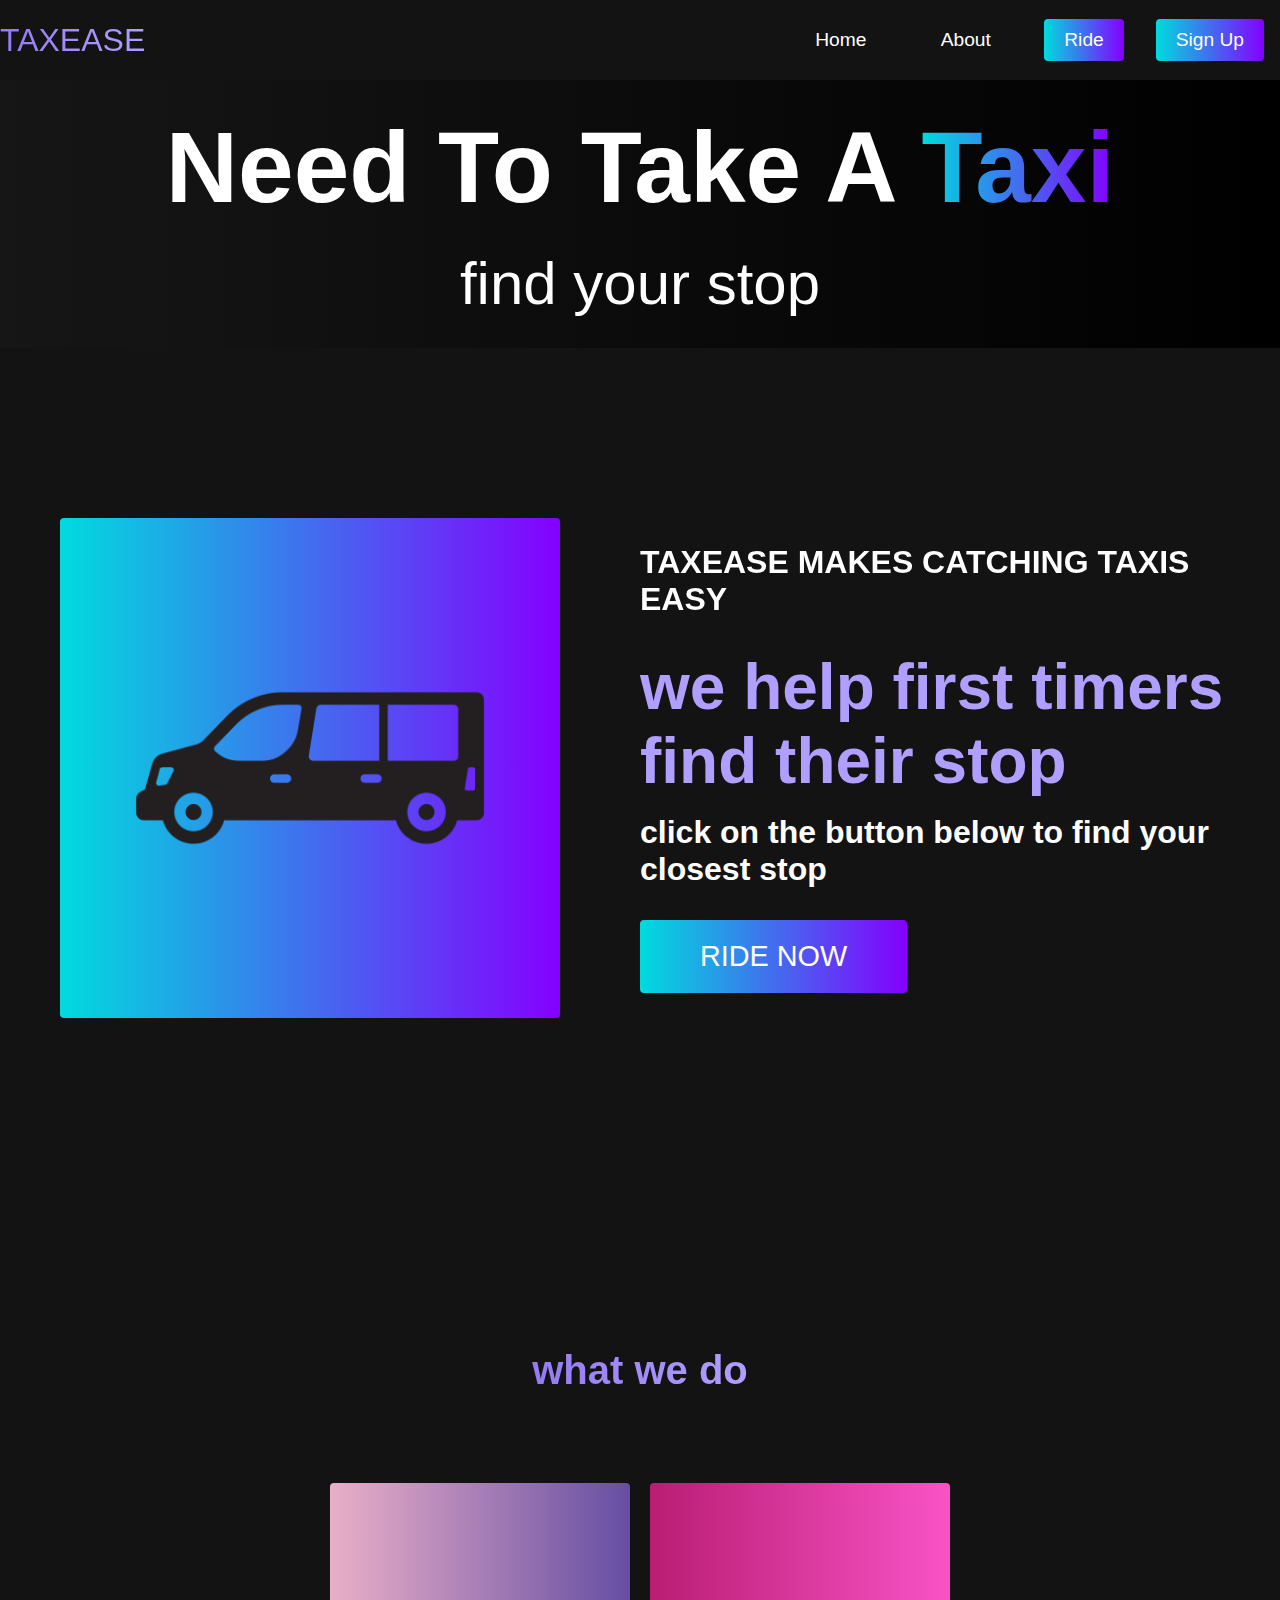
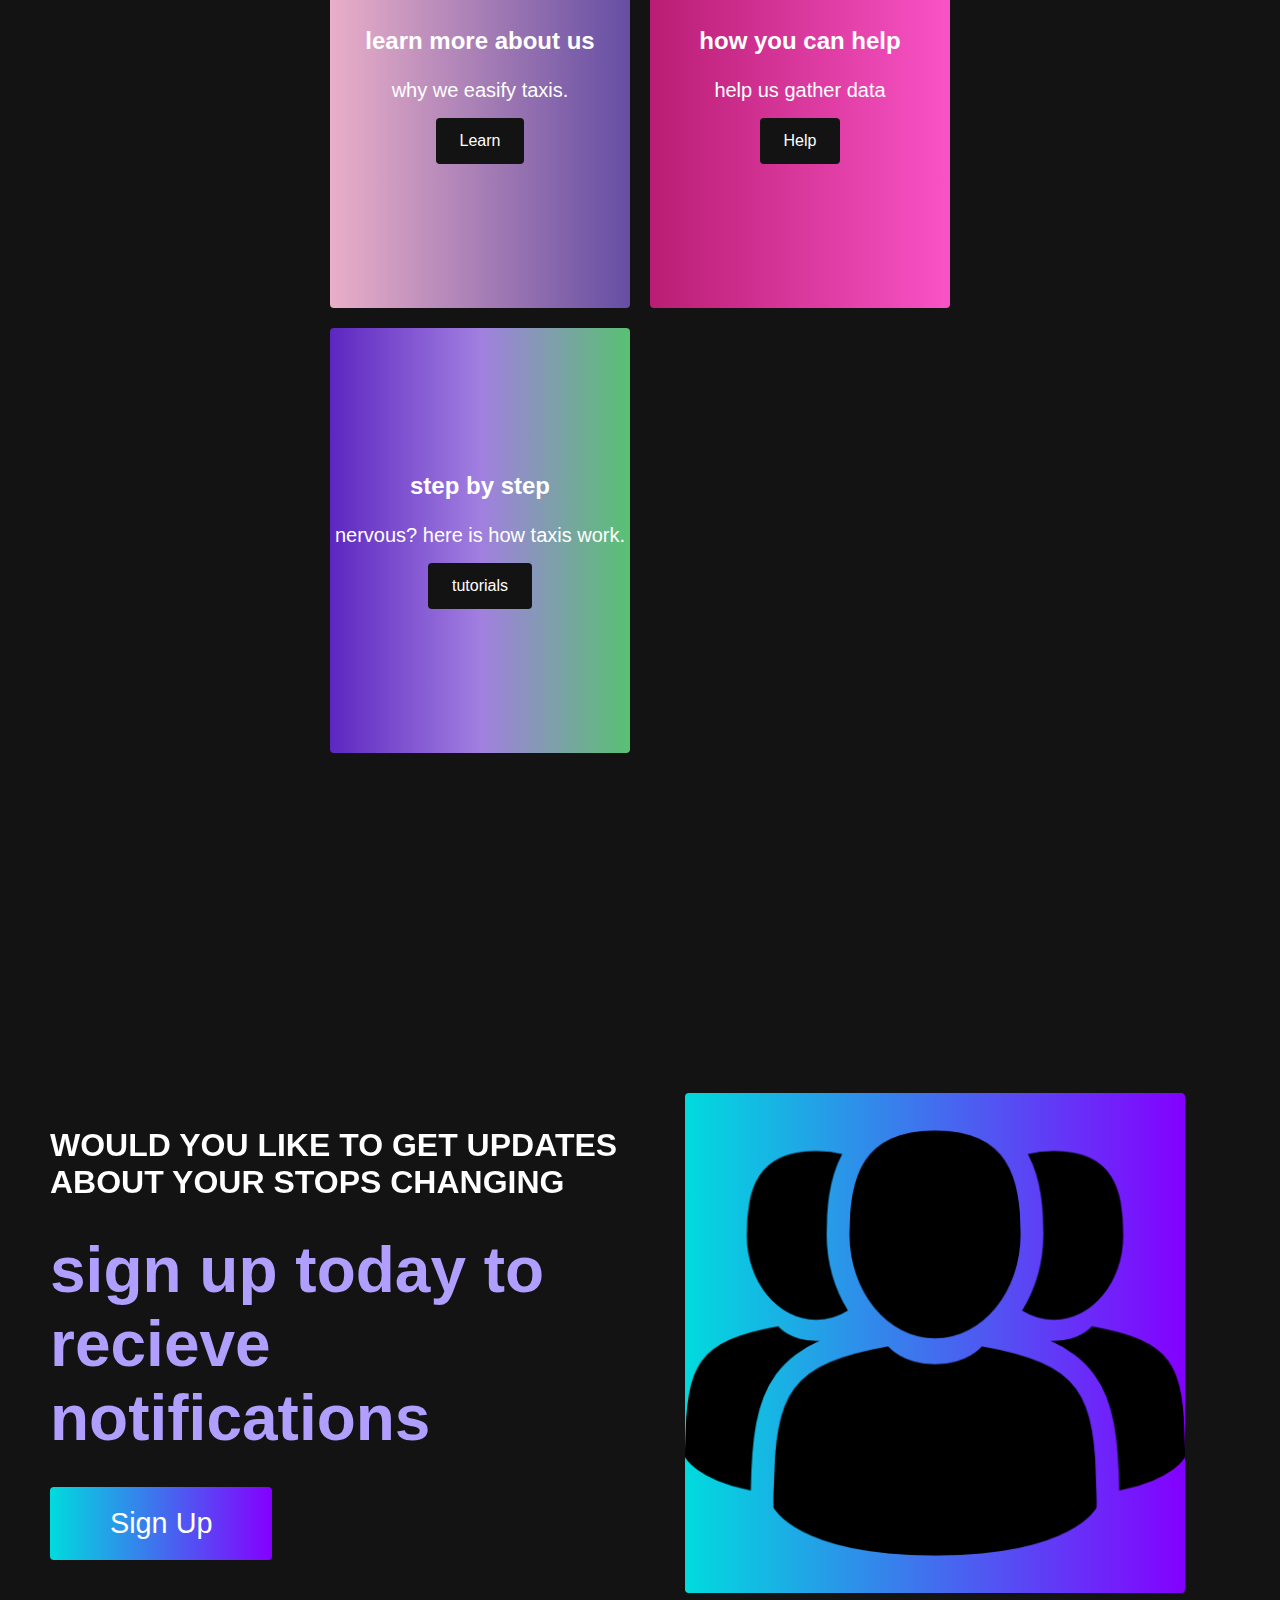
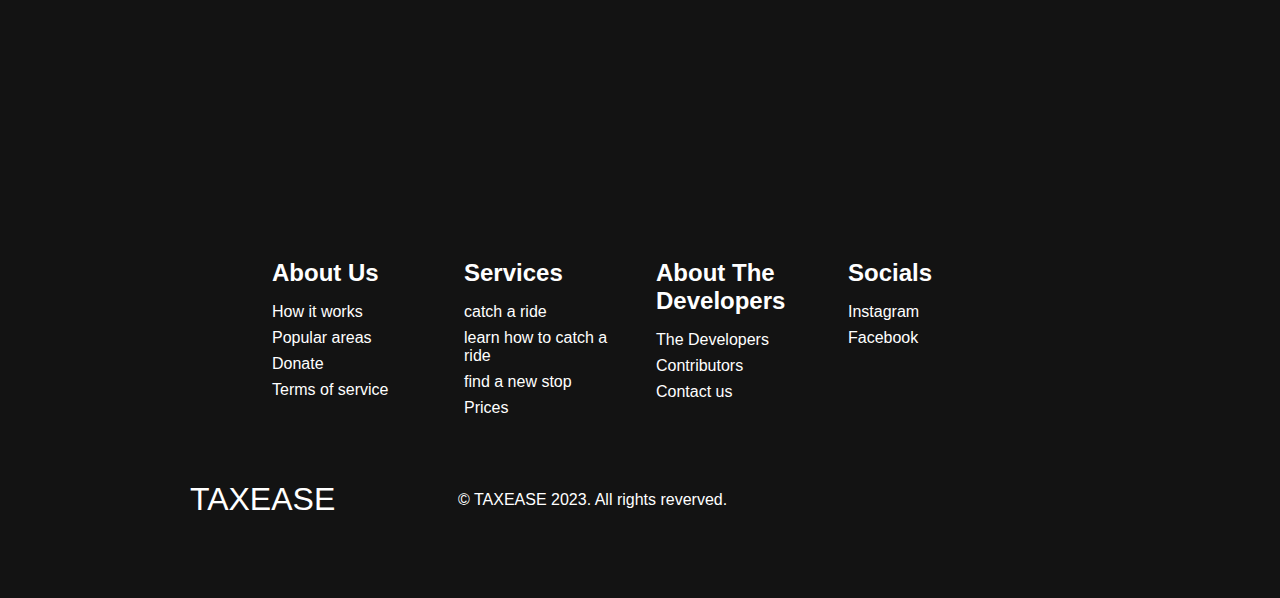
<file: home page/index.html>
<!DOCTYPE html>
<html lang="en">
<!-- the head containing all our details and links -->

<head>
    <meta charset="UTF-8">
    <meta http-equiv="X-UA-Compatible" content="IE=edge">
    <meta name="viewport" content="width=device-width, initial-scale=1.0">
    <title>TAXEASE Home Page</title>
    <link rel="stylesheet" href="style.css">
    <link rel="stylesheet" href="https://cdnjs.cloudflare.com/ajax/libs/font-awesome/6.4.0/css/all.min.css" integrity="sha512-iecdLmaskl7CVkqkXNQ/ZH/XLlvWZOJyj7Yy7tcenmpD1ypASozpmT/E0iPtmFIB46ZmdtAc9eNBvH0H/ZpiBw==" crossorigin="anonymous" referrerpolicy="no-referrer" />
</head>

<body>

    <!--  Navigation bar -->
    <!-- Changed Ride Button to move to map page-->
    <nav class="navbar">
        <div class="navbar__container">
            <a href="#home" id="navbar__logo">TAXEASE</a>
            <div class="navbar__toggle" id="mobile-menu">
                <span class="bar"></span>
                <span class="bar"></span>
                <span class="bar"></span>
            </div>
            <ul class="navbar__menu">

                <li class="navbar__item">
                    <a href="#home" class="navbar__links" id="home-page">Home</a>
                </li>

                <li class="navbar__item">
                    <a href="#about" class="navbar__links" id="about-page">About</a>
                </li>

                <li class="navbar__btn">
                    <a href="defaultMap/index.html" class="button" id="travel-page">Ride</a>
                </li>

                <li class="navbar__btn">
                    <a href="#sign-up" class="button" id="sign_up-page">Sign Up</a>
                </li>

            </ul>
        </div>
    </nav>

    <!-- Hero Section -->
    <div class="hero" id="home">
        <div class="hero__container">
            <h1 class="hero__heading">Need To Take A <span>Taxi</span></a></h1>
            <p class="hero__description">find your stop</p>
        </div>
    </div>


    <!-- about section
        Added a secondpage.html which moves to the map page when clicked.
        Note, the other html and the data.js file needs to be in the same folder.
        Need to add a back button on the map page, to return or modify the Header  
    -->
    <div class="main" id="about">
        <div class="main__container">
            <div class="main__image--container">
                <div class="main__img--card">
                    <img src="4047327_camper_delivery_mini_shipping_truck_icon.png">
                </div>
            </div>
            <div class="main__content">
                <h1>Taxease makes catching taxis easy</h1>
                <h2>we help first timers find their stop</h2>
                <p>click on the button below to find your closest stop</p>
                <button class="main__btn"><a href="defaultMap/index.html">RIDE NOW</a></button>
            </div>
        </div>
    </div>


    <!-- Services section -->
    <div class="services" id="services">
        <h1>what we do</h1>
        <div class="services__wrapper">
            <div class="services__card">
                <h2>learn more about us</h2>
                <p>why we easify taxis.</p>
                <div class="services__btn"><button>Learn</button></div>
            </div>

            <div class="services__card">
                <h2>how you can help</h2>
                <p>help us gather data</p>
                <div class="services__btn"><button>Help</button></div>
            </div>

            <div class="services__card">
                <h2>step by step</h2>
                <p>nervous? here is how taxis work.</p>
                <div class="services__btn"><button>tutorials</button></div>
            </div>
        </div>
    </div>

    <!-- feature section -->
    <div class="main" id="sign-up">
        <div class="main__container">
            <div class="main__content">
                <h1>would you like to get updates about your stops changing</h1>
                <h2>sign up today to recieve notifications</h2>
                <button class="main__btn"><a href="#">Sign Up</a></button>
            </div>
            <div class="taxi_image_container">
                <div class="taxi_image_card">
                    <img src="pngwing.com.png">
                </div>
            </div>
          
        </div>
    </div>

    <!-- footer -->
    <div class="footer__container">
        <div class="footer__links">
            <div class="footer__link--wrapper">
                <div class="footer__link--items">
                    <h2>About Us</h2>
                    <a href="/sign-up">How it works</a>
                    <a href="/">Popular areas</a>
                    <a href="/">Donate</a>
                    <a href="/">Terms of service</a>
                </div>

                <div class="footer__link--items">
                    <h2>Services</h2>
                    <a href="/">catch a ride</a>
                    <a href="/">learn how to catch a ride</a>
                    <a href="/">find a new stop</a>
                    <a href="/">Prices</a>
                </div>
            </div>
            <div class="footer__link--wrapper">
                <div class="footer__link--items">
                    <h2>About The Developers</h2>
                    <a href="/">The Developers</a>
                    <a href="/">Contributors</a>
                    <a href="/">Contact us</a>

                </div>

                <div class="footer__link--items">
                    <h2>Socials</h2>
                    <a href="/">Instagram</a>
                    <a href="/">Facebook</a>
                </div>
            </div>
        </div>

        <section class="social__media">
            <div class="social__media--wrap">
                <div class="footer__logo">
                    <a href="/" id="footer__logo">TAXEASE</a>
                </div>
                <p class="website__rights">© TAXEASE 2023. All rights reverved.</p>
                <div class="social__icons">
                    <a href="/" class="social__icon--link" target="_blank">
                        <i class="fa-brands fa-facebook"></i>
                    </a>
                    <a href="/" class="social__icon--link" target="_blank">
                        <i class="fa-brands fa-instagram"></i>
                    </a>
                    <a href="/" class="social__icon--link" target="_blank">
                        <i class="fa-brands fa-linkedin"></i>
                    </a>
                    <a href="/" class="social__icon--link" target="_blank">
                        <i class="fa-brands fa-github"></i>
                    </a>
                </div>
            </div>
        </section>

    </div>


    <script src="app.js"></script>
</body>

</html>
</file>
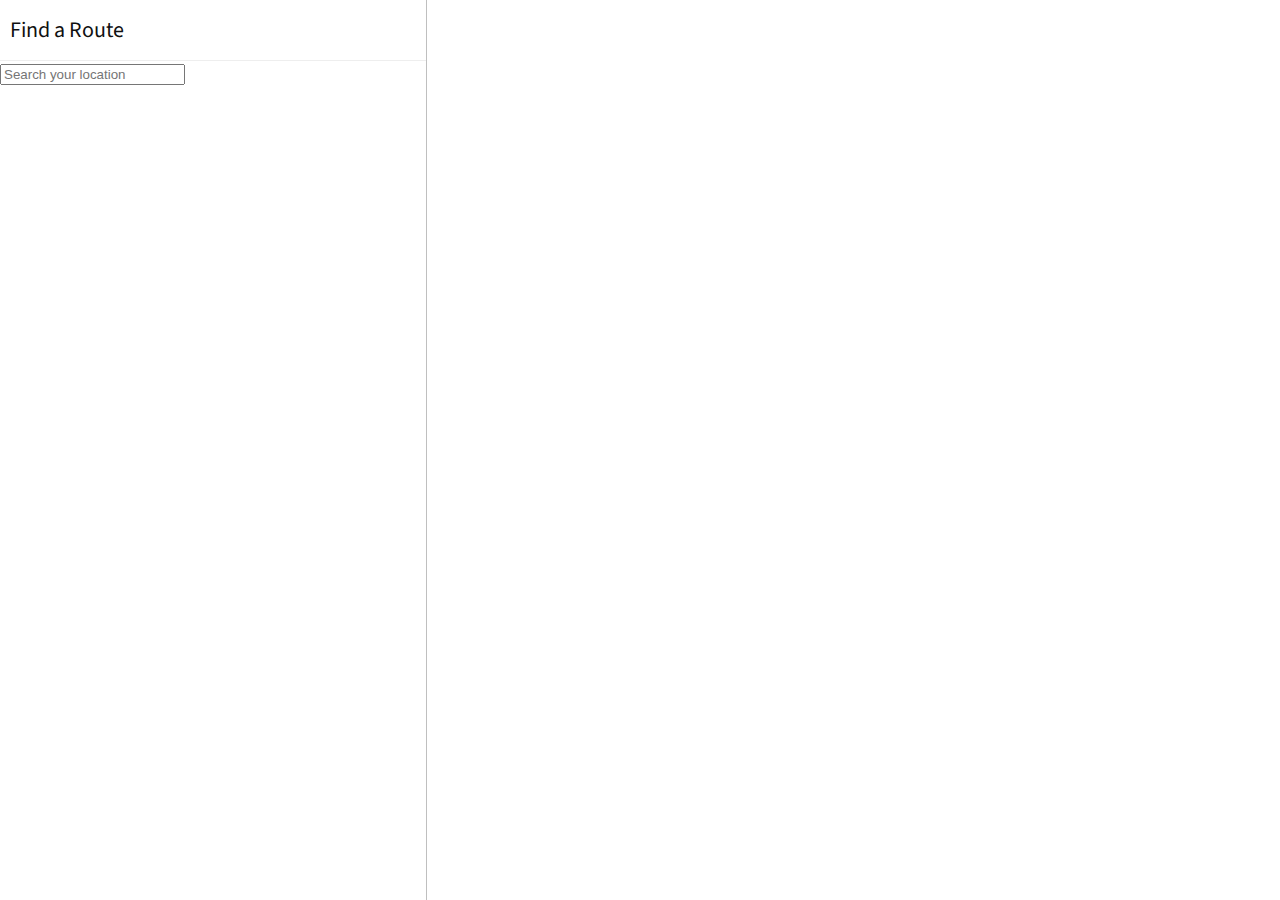
<file: ryshans work/index.html>
<!DOCTYPE html>
<html lang="en">

<head>
    <meta charset="utf-8" />
    <title>Travel Gecko</title>
    <meta name="viewport" content="width=device-width, initial-scale=1" />
    <link href="https://fonts.googleapis.com/css?family=Source+Sans+Pro:400,700" rel="stylesheet" />
    <script src="https://api.mapbox.com/mapbox.js/v3.2.1/mapbox.js"></script>
    <script src='https://api.tiles.mapbox.com/mapbox-gl-js/v2.1.1/mapbox-gl.js'></script>
    <link href='https://api.tiles.mapbox.com/mapbox-gl-js/v2.1.1/mapbox-gl.css' rel='stylesheet' />
    <script
        src="https://api.mapbox.com/mapbox-gl-js/plugins/mapbox-gl-directions/v4.1.0/mapbox-gl-directions.js"></script>


    <link href="https://api.mapbox.com/mapbox.js/v3.2.1/mapbox.css" rel="stylesheet" />
    <style>
        body {
            color: #3a3636;
            font: 400 20px/25px 'Source Sans Pro', 'Helvetica Neue', Sans-serif;
            margin: 0;
            padding: 0;
            -webkit-font-smoothing: antialiased;
        }

        * {
            -webkit-box-sizing: border-box;
            -moz-box-sizing: border-box;
            box-sizing: border-box;
        }

        h1 {
            font-size: 22px;
            margin: 0;
            font-weight: 400;
        }

        a {
            color: #050505;
            text-decoration: none;
        }

        a:hover {
            color: #101010;
        }

        .sidebar {
            position: absolute;
            width: 33.3333%;
            height: 100%;
            top: 0;
            left: 0;
            overflow: hidden;
            border-right: 1px solid rgba(0, 0, 0, 0.25);
        }

        .sidebar :hover {
            color: #101010;
        }

        .pad2 {
            padding: 20px;
        }

        .quiet {
            color: rgb(10, 9, 9);
            font-size: 18px;
        }

        .map {
            position: absolute;
            left: 33.3333%;
            width: 66.6666%;
            top: 0;
            bottom: 0;
        }

        .heading {
            background: #fff;
            border-bottom: 1px solid #eee;
            min-height: 60px;
            line-height: 60px;
            padding: 0 10px;
        }

        .listings {
            height: 100%;
            overflow: auto;
            padding-bottom: 60px;
        }

        .listings .item {
            display: block;
            border-bottom: 1px solid #eee;
            padding: 10px;
            text-decoration: none;
        }

        .listings .item:last-child {
            border-bottom: none;
        }

        .listings .item .title {
            display: block;
            color: #06129b;
            font-weight: 700;
        }

        .listings .item .title small {
            font-weight: 400;

        }

        .listings .item.active .title,
        .listings .item .title:hover {
            color: #6a0094;
        }

        .listings .item.active {
            background-color: #f8f8f8;
        }

        ::-webkit-scrollbar {
            width: 20px;
            height: 3px;
            border-left: 0;
            background: rgba(0, 0, 0, 0.1);
        }

        ::-webkit-scrollbar-track {
            background: none;
        }

        ::-webkit-scrollbar-thumb {
            background: #040a53;
            border-radius: 0;
        }

        .clearfix {
            display: block;
        }

        .clearfix:after {
            content: '.';
            display: block;
            height: 0;
            clear: both;
            visibility: hidden;
        }

        /* Marker tweaks */
        .leaflet-popup-close-button {
            display: none;
        }

        .leaflet-popup-content {
            font: 400 20px/25px 'Source Sans Pro', 'Helvetica Neue', Sans-serif;
            padding: 0;
            width: 400px;
            color: #050505;

        }

        .leaflet-popup-content-wrapper {
            padding: 0;
        }

        .leaflet-popup-content h3 {
            background: #91c949;
            color: #fff;
            margin: 0;
            display: block;
            padding: 10px;
            border-radius: 3px 3px 0 0;
            font-weight: 700;
            margin-top: -15px;
        }

        .leaflet-popup-content div {
            padding: 10px;
            ;
        }

        .leaflet-container .leaflet-marker-icon {
            cursor: pointer;
        }
    </style>
</head>

<body>
    <div class="sidebar">
        <div class="heading">
            <h1>Find a Route</h1>
        </div>
        <div class="search-box">
            <input type="text" id="search-box" placeholder="Search your location">
        </div>
        <div id="listings" class="listings"></div>
    </div>
    <div id="map" class="map"></div>
    <script src='data.js' defer>
    </script>

</body>

</html>
</file>
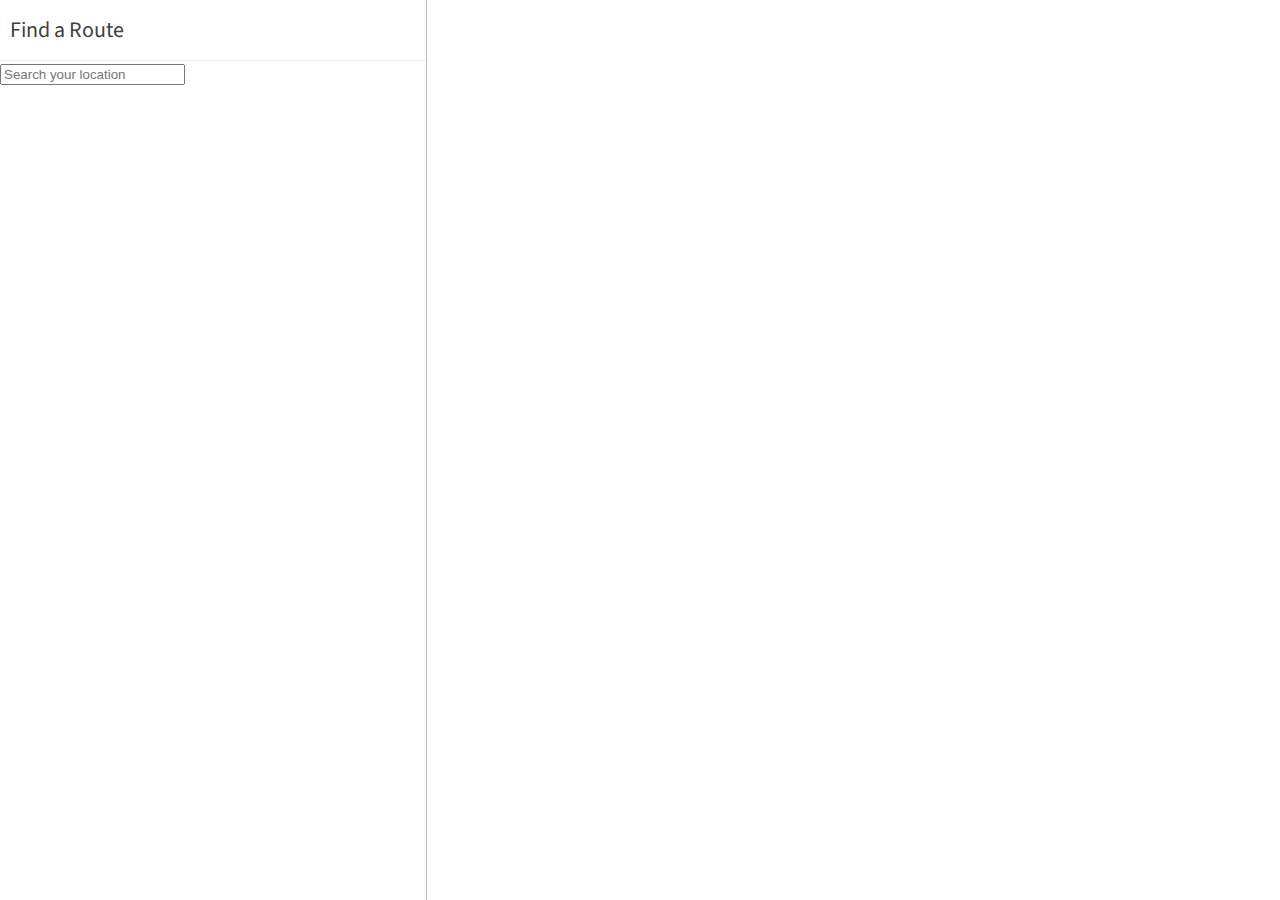
<file: indexb.html>
<!DOCTYPE html>
<html lang="en">

<head>
    <meta charset="utf-8" />
    <title>Solar Power Project Beneficiaries</title>
    <meta name="viewport" content="width=device-width, initial-scale=1" />
    <link href="https://fonts.googleapis.com/css?family=Source+Sans+Pro:400,700" rel="stylesheet" />
    <script src="https://api.mapbox.com/mapbox.js/v3.2.1/mapbox.js"></script>
    <script src='https://api.tiles.mapbox.com/mapbox-gl-js/v2.1.1/mapbox-gl.js'></script>
    <link href='https://api.tiles.mapbox.com/mapbox-gl-js/v2.1.1/mapbox-gl.css' rel='stylesheet' />
    <script
        src="https://api.mapbox.com/mapbox-gl-js/plugins/mapbox-gl-directions/v4.1.0/mapbox-gl-directions.js"></script>


    <link href="https://api.mapbox.com/mapbox.js/v3.2.1/mapbox.css" rel="stylesheet" />
    <style>
        body {
            color: #404040;
            font: 400 20px/25px 'Source Sans Pro', 'Helvetica Neue', Sans-serif;
            margin: 0;
            padding: 0;
            -webkit-font-smoothing: antialiased;
        }

        * {
            -webkit-box-sizing: border-box;
            -moz-box-sizing: border-box;
            box-sizing: border-box;
        }

        h1 {
            font-size: 22px;
            margin: 0;
            font-weight: 400;
        }

        a {
            color: #050505;
            text-decoration: none;
        }

        a:hover {
            color: #101010;
        }

        .sidebar {
            position: absolute;
            width: 33.3333%;
            height: 100%;
            top: 0;
            left: 0;
            overflow: hidden;
            border-right: 1px solid rgba(0, 0, 0, 0.25);
        }

        .pad2 {
            padding: 20px;
        }

        .quiet {
            color: rgb(10, 9, 9);
            font-size: 18px;
        }

        .map {
            position: absolute;
            left: 33.3333%;
            width: 66.6666%;
            top: 0;
            bottom: 0;
        }

        .heading {
            background: #fff;
            border-bottom: 1px solid #eee;
            min-height: 60px;
            line-height: 60px;
            padding: 0 10px;
        }

        .listings {
            height: 100%;
            overflow: auto;
            padding-bottom: 60px;
        }

        .listings .item {
            display: block;
            border-bottom: 1px solid #eee;
            padding: 10px;
            text-decoration: none;
        }

        .listings .item:last-child {
            border-bottom: none;
        }

        .listings .item .title {
            display: block;
            color: #06129b;
            font-weight: 700;
        }

        .listings .item .title small {
            font-weight: 400;

        }

        .listings .item.active .title,
        .listings .item .title:hover {
            color: #6a0094;
        }

        .listings .item.active {
            background-color: #f8f8f8;
        }

        ::-webkit-scrollbar {
            width: 20px;
            height: 3px;
            border-left: 0;
            background: rgba(0, 0, 0, 0.1);
        }

        ::-webkit-scrollbar-track {
            background: none;
        }

        ::-webkit-scrollbar-thumb {
            background: #040a53;
            border-radius: 0;
        }

        .clearfix {
            display: block;
        }

        .clearfix:after {
            content: '.';
            display: block;
            height: 0;
            clear: both;
            visibility: hidden;
        }

        /* Marker tweaks */
        .leaflet-popup-close-button {
            display: none;
        }

        .leaflet-popup-content {
            font: 400 20px/25px 'Source Sans Pro', 'Helvetica Neue', Sans-serif;
            padding: 0;
            width: 400px;
            color: #050505;

        }

        .leaflet-popup-content-wrapper {
            padding: 0;
        }

        .leaflet-popup-content h3 {
            background: #91c949;
            color: #fff;
            margin: 0;
            display: block;
            padding: 10px;
            border-radius: 3px 3px 0 0;
            font-weight: 700;
            margin-top: -15px;
        }

        .leaflet-popup-content div {
            padding: 10px;
            ;
        }

        .leaflet-container .leaflet-marker-icon {
            cursor: pointer;
        }
    </style>
</head>

<body>
    <div class="sidebar">
        <div class="heading">
            <h1>Find a Route</h1>
        </div>
        <div class="search-box">
            <input type="text" id="search-box" placeholder="Search your location">
        </div>
        <div id="listings" class="listings"></div>
    </div>
    <div id="map" class="map"></div>
    <script src='data.js' defer>
    </script>

</body>

</html>
</file>
<file: home page/style.css>
* {
    box-sizing: border-box;
    margin: 0;
    padding: 0;
    font-family: 'Kumbh Sans', sans-serif;
    scroll-behavior: smooth;
}

.navbar {
    background: #131313;
    height: 80px;
    display: flex;
    justify-content: center;
    align-items: center;
    font-size: 1.2rem;
    position: sticky;
    top: 0;
    z-index: 999;
}

.navbar__container {
    display: flex;
    justify-content: space-between;
    height: 80px;
    z-index: 1;
    width: 100%;
    max-width: 1300px;
    margin: 0 auto;
    padding: 0, 50px;
}

#navbar__logo {
    background-color: #ff8177;
    background-image: linear-gradient(to right, #957af3 0%, #b19fff 100%);
    background-size: 100%;
    -webkit-background-clip: text;
    -moz-background-clip: text;
    background-clip: text;
    -webkit-text-fill-color: transparent;
    -moz-text-fill-color: transparent;
    display: flex;
    align-items: center;
    cursor: pointer;
    text-decoration: none;
    font-size: 2rem;
}

.navbar__menu {
    display: flex;
    align-items: center;
    list-style: none;
}

.navbar__item {
    height: 80px;
}


.navbar__links {
    color: #fff;
    display: flex;
    align-items: center;
    justify-content: center;
    width: 125px;
    text-decoration: none;
    height: 100%;
    transition: all 0.3s ease;
}

.navbar__btn {
    display: flex;
    justify-content: center;
    align-items: center;
    padding: 0 1rem;
}

.button {
    display: flex;
    justify-content: center;
    align-items: center;
    text-decoration: none;
    padding: 10px 20px;
    height: 100%;
    width: 100%;
    border: #131313;
    outline: black;
    border-radius: 4px;
    background: #833ab4;
    background-image: linear-gradient(to right, #00dbde 0%, #8400ff 100%);

    color: #fff;
    transition: all 0.3s ease;
}

.navbar__links:hover {
    color: #9518fc;
    transition: all 0.3s ease;
}

@media screen and (max-width: 960px) {
    .navbar__container {
        display: flex;
        justify-content: space-between;
        height: 80px;
        z-index: 1;
        width: 100%;
        max-width: 1300px;
        padding: 0;
    }

    .navbar__menu {
        display: grid;
        grid-template-columns: auto;
        margin: 0;
        width: 100%;
        position: absolute;
        top: -1000px;
        opacity: 1;
        transition: all 0.5s ease;
        z-index: -1;
        background: #131313;
    }

    .navbar__menu.active {
        background: #131313;
        top: 100%;
        opacity: 1;
        transition: all 0.5s ease;
        z-index: 99;
        height: 60vh;
        font-size: 1.6rem;
    }

    #navbar__logo {
        padding-left: 25px;
    }

    .navbar__toggle .bar {
        width: 25px;
        height: 3px;
        margin: 5px auto;
        transition: all 0.3s ease-in-out;
        background: #fff;
    }

    .navbar__item {
        width: 100%;
    }

    .navbar__links {
        text-align: center;
        padding: 2rem;
        width: 100%;
        display: table;
    }

    .navbar__btn {
        padding-bottom: 2rem;
    }

    .button {
        display: flex;
        justify-content: center;
        align-items: center;
        width: 120px;
        height: 60px;
        margin: 0;
    }

    #mobile-menu {
        position: absolute;
        top: 20%;
        right: 5%;
        transform: translate(5%, 20px);
    }

    .navbar__toggle .bar {
        display: block;
        cursor: pointer;
    }

    #mobile-menu.is-active .bar:nth-child(2) {
        opacity: 0;
    }

    #mobile-menu.is-active .bar:nth-child(1) {
        transform: translateY(8px) rotate(45deg);
    }

    #mobile-menu.is-active .bar:nth-child(3) {
        transform: translateY(-8px) rotate(-45deg);
    }
}

/* Hero section */
.hero {
    background: #000;
    background: linear-gradient(to right, #161616, #000);
}

.hero__container {
    display: flex;
    flex-direction: column;
    justify-content: center;
    align-items: center;
    max-width: 1200px;
    margin: 0 auto;
    height: 90%;
    text-align: center;
    padding: 30px;
}

.hero__heading {
    font-size: 100px;
    margin-bottom: 24px;
    color: #fff;
}

.hero__heading span {
    background: #833ab4;
    background-image: linear-gradient(to right, #00dbde 0%, #8400ff 100%);
    background-size: 100%;
    -webkit-background-clip: text;
    -moz-background-clip: text;
    background-clip: text;
    -webkit-text-fill-color: transparent;
    -moz-text-fill-color: transparent;
}

.hero__description {
    font-size: 60px;
    background: #fff;
    /* background: -webkit-linear-gradient(to right, #9114ff, #ee0979);
    background: linear-gradient(to right, #8f0eff, #da22ff); */
    background-size: 100%;
    background-size: 100%;
    -webkit-background-clip: text;
    -moz-background-clip: text;
    background-clip: text;
    -webkit-text-fill-color: transparent;
    -moz-text-fill-color: transparent;
}

.hightlight {
    border-bottom: 4px solid rgb(132, 0, 255);
}

@media screen and (max-width : 768px) {
    .hero__heading {
        -webkit-flow-into: 40px;
    }

    .hero__description {
        font-size: 40px;
    }
}

/* about */
.main {
    background-color: #131313;
    padding: 10rem 0;
}

.main__container {
    display: grid;
    grid-template-columns: 1fr 1fr;
    align-items: center;
    justify-content: center;
    margin: 0 auto;
    height: 90%;
    z-index: 1;
    width: 100%;
    max-width: 1300px;
    padding: 0 50px;
}

.main__content {
    color: #fff;
    width: 100%;
}

.main__content h1 {
    font-size: 2rem;
    background-color: #fff;
    background-size: 100%;
    -webkit-background-clip: text;
    -moz-background-clip: text;
    background-clip: text;
    -webkit-text-fill-color: transparent;
    -moz-text-fill-color: transparent;
    text-transform: uppercase;
    margin-bottom: 32px;
}

.main__content h2 {
    font-size: 4rem;
    background: #b19fff;

    background-size: 100%;
    background-size: 100%;
    -webkit-background-clip: text;
    -moz-background-clip: text;
    background-clip: text;
    -webkit-text-fill-color: transparent;
    -moz-text-fill-color: transparent;
}

.main__content p {
    margin-top: 1rem;
    font-size: 2rem;
    font-weight: 700;
}

.main__btn {
    font-size: 1.8rem;
    background: #833ab4;
    background-image: linear-gradient(to right, #00dbde 0%, #8400ff 100%);
    padding: 20px 60px;
    border: none;
    border-radius: 4px;
    margin-top: 2rem;
    cursor: pointer;
    position: relative;
    transition: all 2s;
    outline: none;
}

.main__btn a {
    position: relative;
    z-index: 2;
    color: #fff;
    text-decoration: none;
}

.main__btn::after {
    position: absolute;
    content: '';
    top: 0;
    left: 0;
    width: 0;
    height: 100%;
    background: #06129b;
    transition: all 0.35s;
    border-radius: 4px;

}

.main__btn:hover {
    color: #fff;
}

.main__btn:hover::after {
    width: 100%;
}

.main__image--container {
    text-align: center;
}

.main__img--card {
    margin: 10px;
    height: 500px;
    width: 500px;
    border-radius: 4px;
    display: flex;
    flex-direction: column;
    justify-content: center;
    color: #fff;
    background-image: linear-gradient(to right, #00dbde 0%, #8400ff 100%);
}

@media screen and (max-width: 768px) {
    .main__container {
        display: grid;
        grid-template-columns: 1fr;
        align-items: center;
        justify-content: center;
        width: 100%;
        margin: 0 auto;
        height: 90%;
    }

    .main__image--container {
        display: flex;
        justify-content: center;
    }

    .main__img--card {
        height: 425px;
        width: 425px;
    }

    .main__content {
        text-align: center;
        margin-bottom: 4rem;
    }

    .main__content h1 {
        font-size: 2.5rem;
        margin-top: 2rem;
    }

    .main__content h2 {
        font-size: 3rem;
    }

    .main__content p {
        margin-top: 1rem;
        font-size: 1.5rem;
    }
}

@media screen and (max-width: 480px) {
    .main__img--card {
        height: 250px;
        width: 250px;
    }

    .main__content h1 {
        font-size: 2rem;
        margin-top: 3rem;
    }

    .main__content h2 {
        font-size: 2rem;
    }

    .main__content p {
        margin-top: 2rem;
    }

    .main__btn {
        padding: 12px 36px;
        margin: 2.5rem 0;
    }
}

/* services */
.services {
    background: #131313;
    display: flex;
    flex-direction: column;
    justify-content: center;
    align-items: center;
    height: 100%;
    padding: 10rem 0;
}

.services h1 {
    background-color: #ff8177;
    background-image: linear-gradient(to right, #957af3 0%, #b19fff 100%);
    background-size: 100%;
    -webkit-background-clip: text;
    -moz-background-clip: text;
    background-clip: text;
    -webkit-text-fill-color: transparent;
    -moz-text-fill-color: transparent;
    margin-bottom: 5rem;
    font-size: 2.5rem;
}

.services__wrapper {
    display: grid;
    grid-template-columns: 1fr 1fr 1fr;
    grid-template-rows: 1fr;
}

.services__card {
    margin: 10px;
    height: 425px;
    width: 300px;
    border-radius: 4px;
    display: flex;
    flex-direction: column;
    justify-content: center;
    color: #fff;
    background-image: linear-gradient(to right, #957af3 0%, #b19fff 100%);
    transition: 0.3s ease-in;
}

.services__card:nth-child(2) {

    background: #f953c6;
    /* fallback for old browsers */
    background: -webkit-linear-gradient(to right, #b91d73, #f953c6);
    /* Chrome 10-25, Safari 5.1-6 */
    background: linear-gradient(to right, #b91d73, #f953c6);
    /* W3C, IE 10+/ Edge, Firefox 16+, Chrome 26+, Opera 12+, Safari 7+ */

    transition: 0.3s ease-in;
}

.services__card:nth-child(1) {
    background: #654ea3;
    /* fallback for old browsers */
    background: -webkit-linear-gradient(to right, #eaafc8, #654ea3);
    /* Chrome 10-25, Safari 5.1-6 */
    background: linear-gradient(to right, #eaafc8, #654ea3);
    /* W3C, IE 10+/ Edge, Firefox 16+, Chrome 26+, Opera 12+, Safari 7+ */
}

.services__card:nth-child(3) {
    background: #59C173;
    /* fallback for old browsers */
    background: -webkit-linear-gradient(to right, #5D26C1, #a17fe0, #59C173);
    /* Chrome 10-25, Safari 5.1-6 */
    background: linear-gradient(to right, #5D26C1, #a17fe0, #59C173);
    /* W3C, IE 10+/ Edge, Firefox 16+, Chrome 26+, Opera 12+, Safari 7+ */

}

.services__card h2 {
    text-align: center;
}

.services__card p {
    text-align: center;
    margin-top: 24px;
    font-size: 20px;
}

.services__btn {
    display: flex;
    justify-content: center;
    margin-top: 16px;
}

.services__card button {
    color: #fff;
    padding: 14px 24px;
    border: none;
    outline: none;
    border-radius: 4px;
    background: #131313;
    font-size: 1rem;
}

.services__card button:hover {
    cursor: pointer;
}

.services__card:hover {
    transform: scale(1.075);
    transition: 0.3s ease-in;
    cursor: pointer;
}

.taxi_image_container {
    display: flex;
    justify-content: center;
}

.taxi_image_card {
   
    margin: 10px;
    height: 500px;
    width: 500px;
    border-radius: 4px;
    display: flex;
    flex-direction: column;
    justify-content: center;
    color: #fff;
    background-image: linear-gradient(to right, #00dbde 0%, #8400ff 100%);
}

@media screen and (max-width: 1300px) {
    .services__wrapper {
        grid-template-columns: 1fr 1fr;
    }
}

@media screen and (max-width: 768px) {
    .services__wrapper {
        grid-template-columns: 1fr;
    }
}

/* footer */

.footer__container {
    background-color: #131313;
    padding: 5rem 0;
    display: flex;
    flex-direction: column;
    justify-content: center;
    align-items: center;
}

#footer__logo {
    color: #fff;
    display: flex;
    align-items: center;
    cursor: pointer;
    text-decoration: none;
    font-size: 2rem;
}

.footer__links {
    width: 100%;
    max-width: 1000px;
    display: flex;
    justify-content: center;
}

.footer__link--wrapper {
    display: flex;
}

.footer__link--items {
    display: flex;
    flex-direction: column;
    align-items: flex-start;
    margin: 16px;
    text-align: left;
    width: 160px;
    box-sizing: border-box;
}

.footer__link--items h2 {
    margin-bottom: 16px;
    color: #fff;
}

.footer__link--items a {
    color: #fff;
    text-decoration: none;
    margin-bottom: 0.5rem;
    transition: 0.3 ease-out;
}

.footer__link--items a:hover {
    color: #ff8f8f;
    transition: 0.4s ease-out;
}

.social__icon--link {
    color: #fff;
    font-size: 24px;
}


.social__media {
    max-width: 1000px;
    width: 100%;
}

.social__media--wrap {
    display: flex;
    justify-content: space-between;
    align-items: center;
    width: 90%;
    max-width: 1000px;
    margin: 40px auto 0 auto;
}

.social__icons {
    display: flex;
    justify-content: space-between;
    align-items: center;
    width: 240px;
}

.website__rights {
    color: #fff;
}

@media screen and (max-width:820px) {
    
}
</file>
